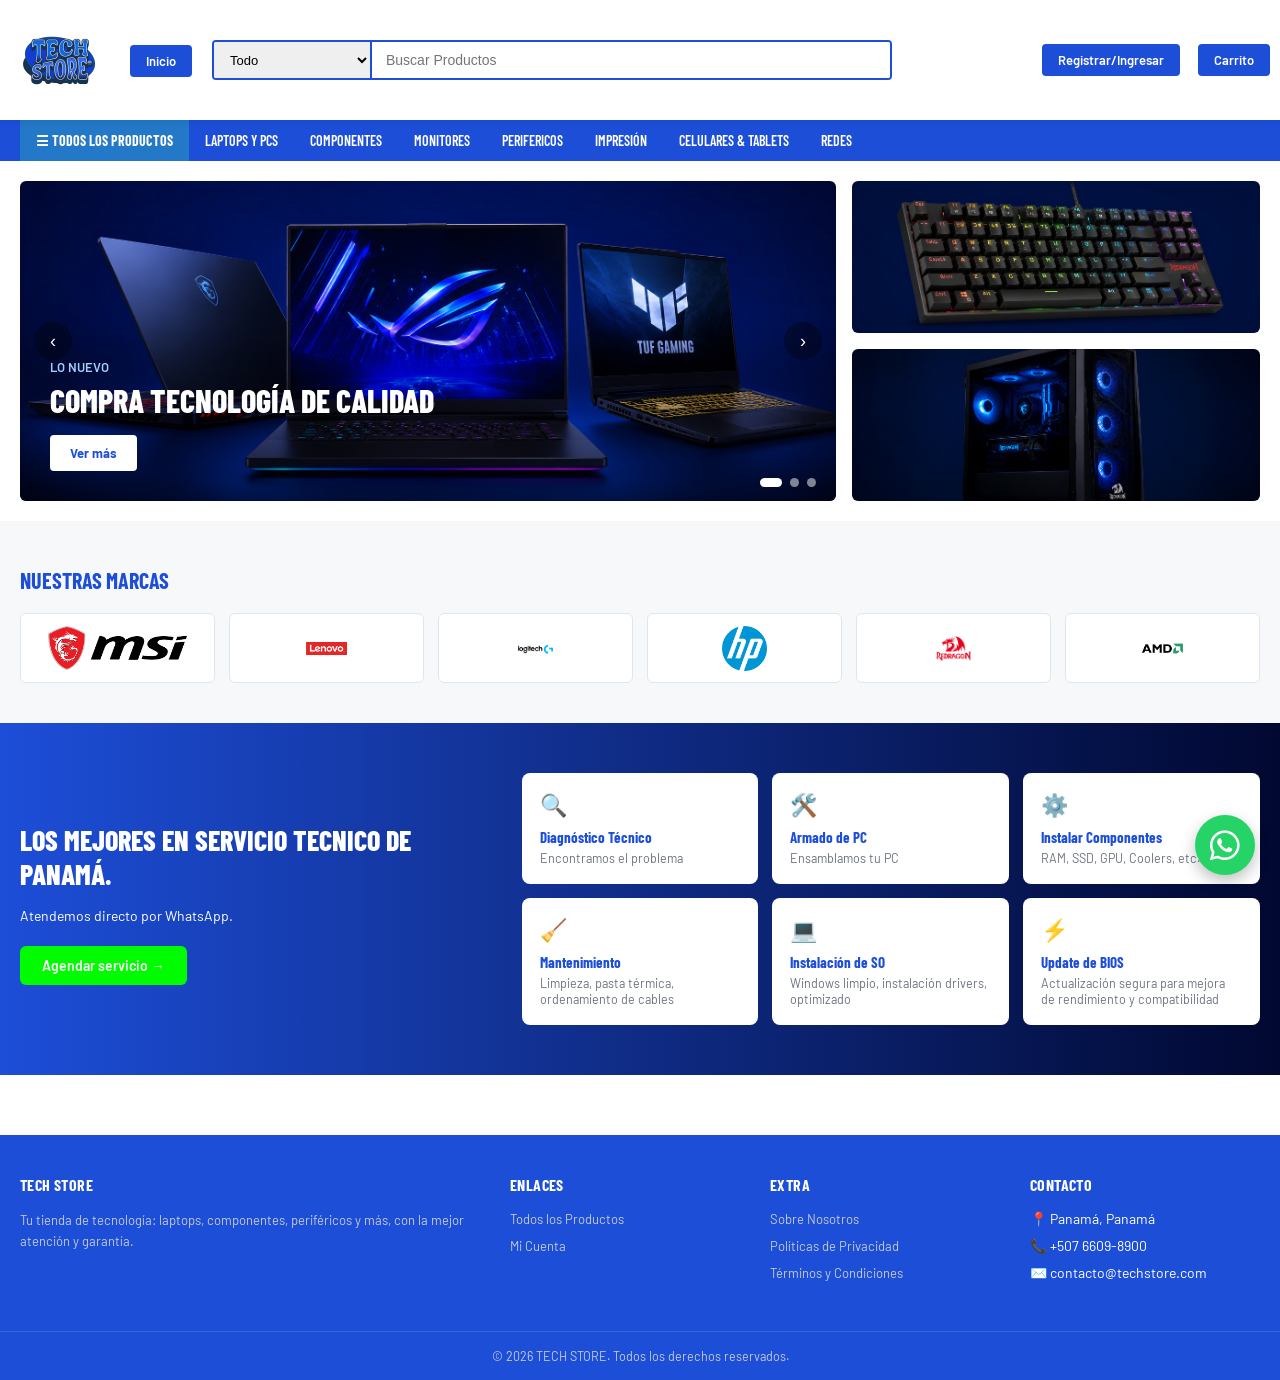
<file: index.html>
<!DOCTYPE html>
<html lang="es">
<head>
<meta charset="UTF-8">
<meta name="viewport" content="width=device-width, initial-scale=1.0">
<title>TECH STORE</title>
  <link rel="icon" type="image/png" href="imagenes/Blessica Bar & Resto.png">

<link href="https://fonts.googleapis.com/css2?family=Barlow+Condensed:wght@400;600;700;800&family=Barlow:wght@300;400;500;600&display=swap" rel="stylesheet">
<link rel="stylesheet" href="estilo.css">
<link rel="stylesheet" href="https://cdnjs.cloudflare.com/ajax/libs/font-awesome/6.7.2/css/all.min.css">
</head>

<body>

<!-- PARTE SUPERIOR DEL HEADER -->
<header>
  <div class="interior-encabezado">

    <div class="logo">
      <img src="imagenes/Blessica Bar & Resto.png" alt="TECH STORE">
    </div>
    <div>
      <a href="index.html" class="boton-inicio">Inicio</a>
    </div>

    <div class="barra-busqueda">
      <select id="categoria-filtro-inicio">
        <option value="">Todo</option>
        <option value="laptops">Laptops y PCs</option>
        <option value="componentes">Componentes</option>
        <option value="monitores">Monitores</option>
        <option value="perifericos">Perifericos</option>
        <option value="impresion">Impresión</option>
        <option value="celulares">Celulares & Tablets</option>
        <option value="redes">Redes</option>
      </select>
      <input type="text" id="busqueda-input-inicio" placeholder="Buscar Productos">
    </div>

    <div class="acciones-encabezado">
      <a href="usuario/usuario.html" class="boton-cuenta">Registrar/Ingresar</a>
      <a href="carrito/carrito.html" class="boton-carrito">Carrito</a>
    </div>

  </div>
</header>

<!-- BARRA DE LAS CATEGORIAS -->
<nav>
  <div class="interior-nav">
    <a href="catalogo/catalogo.html" class="todas-categorias">☰ Todos los Productos</a>
    <a href="#">Laptops y PCs</a>
    <a href="#">Componentes</a>
    <a href="#">Monitores</a>
    <a href="#">Perifericos</a>
    <a href="#">Impresión</a>
    <a href="#">Celulares & Tablets</a>
    <a href="#">Redes</a>
  </div>
</nav>

<!-- BANNER / CARRUSEL DE INICIO -->
<section class="seccion-hero">
 <div class="interior-hero">

  <div class="carrusel-hero">
    <div class="carrusel-pista">

      <div class="carrusel-diapositiva" style="background-image:url('imagenes/ChatGPT Image 12 jul 2026, 20_25_32.png')">
        <div class="texto-hero">
          <span class="etiqueta-hero">Lo nuevo</span>
          <h2>COMPRA TECNOLOGÍA DE CALIDAD</h2>
          <a href="catalogo/catalogo.html" class="boton-hero">Ver más</a>
        </div>
      </div>

      <div class="carrusel-diapositiva" style="background-image:url('imagenes/601c5dcf-be89-4524-ac07-4ed17ee5a08f.png')">
        <div class="texto-hero">
          <a href="catalogo/catalogo.html" class="boton-hero">Ver más</a>
        </div>
      </div>

       <div class="carrusel-diapositiva" style="background-image:url('imagenes/ChatGPT Image 14 jul 2026, 16_11_12.png')">
        <div class="texto-hero">
          <a href="catalogo/catalogo.html" class="boton-hero">Ver más</a>
        </div>
      </div>

    </div>

    <button class="carrusel-flecha carrusel-flecha-izq" aria-label="Anterior">‹</button>
    <button class="carrusel-flecha carrusel-flecha-der" aria-label="Siguiente">›</button>
    <div class="carrusel-puntos"></div>
  </div>

  <div class="lateral-hero">
    <div class="tarjeta-lateral lateral-1"></div>
    <div class="tarjeta-lateral lateral-2"></div>
  </div>

 </div>
</section>

<!-- MARCAS -->
<section class="seccion-marcas">
  <div class="interior-marcas">
    <h3>NUESTRAS MARCAS</h3>
    <div class="cuadricula-marcas">
      <div class="tarjeta-marca"><img src="imagenes/msi-logo-1.png" alt="MSI"></div>
      <div class="tarjeta-marca"><img src="imagenes/lenovo-logo-png_seeklogo-267847.png" alt="LENOVO"></div>
      <div class="tarjeta-marca"><img src="imagenes/logitech-logo-01.png" alt="LOGITECH"></div>
      <div class="tarjeta-marca"><img src="imagenes/HP_logo_2012.svg.webp" alt="HP"></div>
      <div class="tarjeta-marca"><img src="imagenes/redragon.png" alt="REDDRAGON"></div>
      <div class="tarjeta-marca"><img src="imagenes/amd-4-logo-png-transparent.png" alt="AMD"></div>
    </div>
  </div>
</section>

<!-- SERVICIOS -->
<section class="seccion-servicios">
  <div class="interior-servicios">

    <div class="texto-servicios">
      <h2>LOS MEJORES EN SERVICIO TECNICO DE PANAMÁ.</h2>
      <p>Atendemos directo por WhatsApp.</p>
      <a href="https://wa.me/50766088929" class="boton-servicios" target="_blank">Agendar servicio →</a>
    </div>

    <div class="cuadricula-servicios">
      <div class="tarjeta-servicio">
        <span class="icono-servicio">🔍</span>
        <h4>Diagnóstico Técnico</h4>
        <p>Encontramos el problema</p>
      </div>
      <div class="tarjeta-servicio">
        <span class="icono-servicio">🛠️</span>
        <h4>Armado de PC</h4>
        <p>Ensamblamos tu PC</p>
      </div>
      <div class="tarjeta-servicio">
        <span class="icono-servicio">⚙️</span>
        <h4>Instalar Componentes</h4>
        <p>RAM, SSD, GPU, Coolers, etc.</p>
      </div>
      <div class="tarjeta-servicio">
        <span class="icono-servicio">🧹</span>
        <h4>Mantenimiento</h4>
        <p>Limpieza, pasta térmica, ordenamiento de cables</p>
      </div>
      <div class="tarjeta-servicio">
        <span class="icono-servicio">💻</span>
        <h4>Instalación de SO</h4>
        <p>Windows limpio, instalación drivers, optimizado</p>
      </div>
      <div class="tarjeta-servicio">
        <span class="icono-servicio">⚡</span>
        <h4>Update de BIOS</h4>
        <p>Actualización segura para mejora de rendimiento y compatibilidad</p>
      </div>
    </div>
  </div>
</section>

<!-- FOOTER -->
<footer class="pie-pagina">
  <div class="interior-pie">

    <div class="columna-pie">
      <h4>TECH STORE</h4>
      <p>Tu tienda de tecnología: laptops, componentes, periféricos y más, con la mejor atención y garantía.</p>
    </div>

    <div class="columna-pie">
      <h4>Enlaces</h4>
      <ul>
        <li><a href="catalogo/catalogo.html">Todos los Productos</a></li>
        <li><a href="usuario/usuario.html">Mi Cuenta</a></li>
      </ul>
    </div>

    <div class="columna-pie">
      <h4>Extra</h4>
      <ul>
        <li><a href="info/info.html">Sobre Nosotros</a></li>
        <li><a href="info/info.html">Políticas de Privacidad</a></li>
        <li><a href="info/info.html">Términos y Condiciones</a></li>
      </ul>
    </div>

    <div class="columna-pie">
      <h4>Contacto</h4>
      <ul>
        <li>📍 Panamá, Panamá</li>
        <li>📞 +507 6609-8900</li>
        <li>✉️ contacto@techstore.com</li>
      </ul>
    </div>

  </div>

  <div class="pie-inferior">
    <p>© 2026 TECH STORE. Todos los derechos reservados.</p>
  </div>
</footer>

<!-- BOTON FLOTANTE WHATSAPP -->
<a href="https://wa.me/50766098900" class="whatsapp-flotante" target="_blank">
    <i class="fa-brands fa-whatsapp"></i>
</a>

<script src="carrusel.js"></script>
<script src="carrito/carrito.js"></script>
<script src="busqueda-inicio.js"></script>
</body>
</html>
</file>
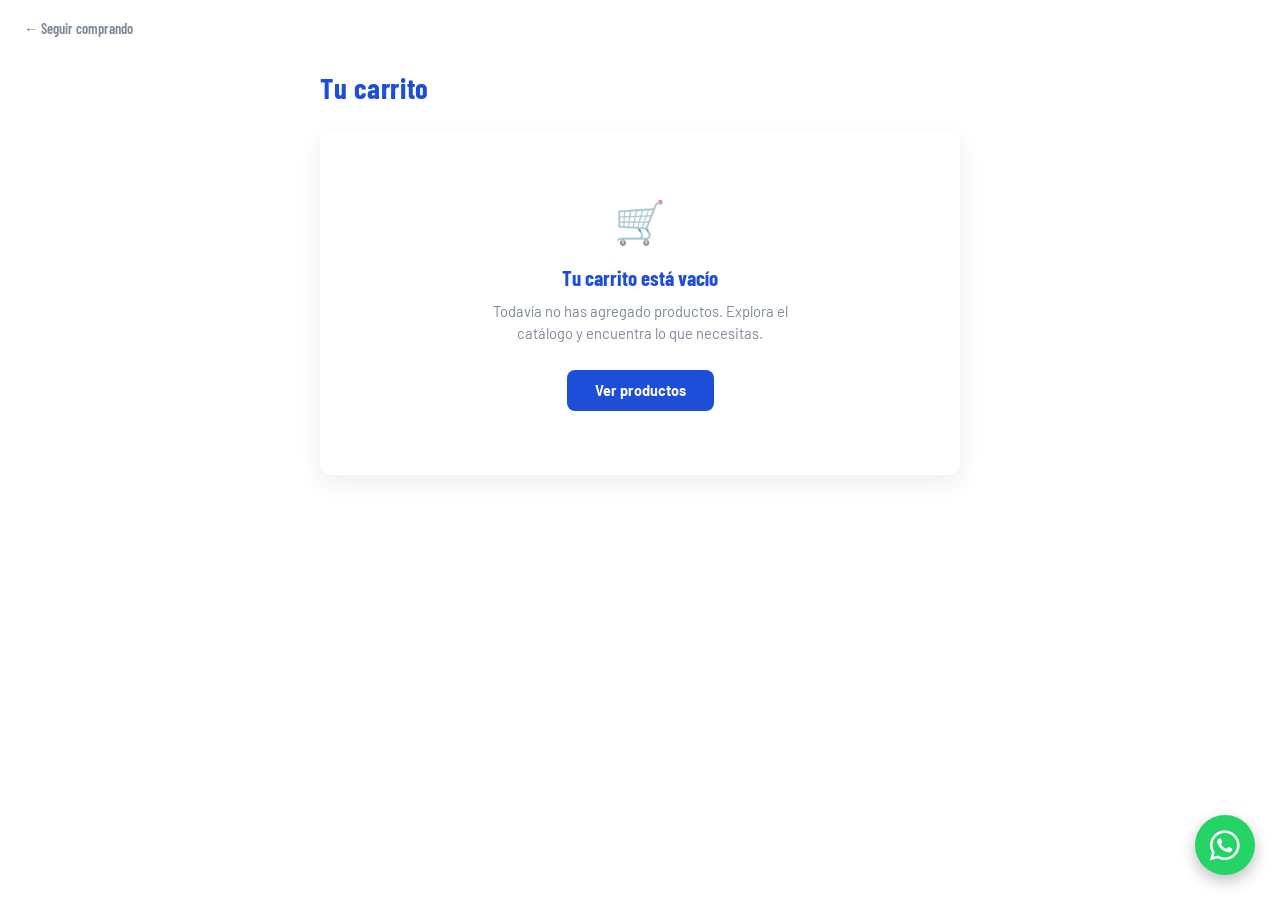
<file: carrito/carrito.html>
<!DOCTYPE html>
<html lang="es">
<head>
<meta charset="UTF-8">
<meta name="viewport" content="width=device-width, initial-scale=1.0">
<title>TECH STORE — Carrito</title>
  <link rel="icon" type="image/png" href="../imagenes/Blessica Bar & Resto.png">
<link href="https://fonts.googleapis.com/css2?family=Barlow+Condensed:wght@400;600;700;800&family=Barlow:wght@300;400;500;600&display=swap" rel="stylesheet">
<link rel="stylesheet" href="carrito.css">
<link rel="stylesheet" href="../estilo.css">
<link rel="stylesheet" href="https://cdnjs.cloudflare.com/ajax/libs/font-awesome/6.7.2/css/all.min.css">
</head>
<body>

<a href="../index.html" class="enlace-volver">← Seguir comprando</a>

<div class="contenedor">
  <h1>Tu carrito</h1>

  <div class="carrito-vacio">
    <div class="icono-vacio">🛒</div>
    <p class="titulo-vacio">Tu carrito está vacío</p>
    <p class="texto-vacio">Todavía no has agregado productos. Explora el catálogo y encuentra lo que necesitas.</p>
    <a href="../catalogo/catalogo.html" class="boton-vacio">Ver productos</a>
  </div>
</div>

<!-- BOTON FLOTANTE WHATSAPP -->
<a href="https://wa.me/50766098900" class="whatsapp-flotante" target="_blank">
    <i class="fa-brands fa-whatsapp"></i>
</a>

<script src="carrito.js"></script>
</body>
</html>
</file>
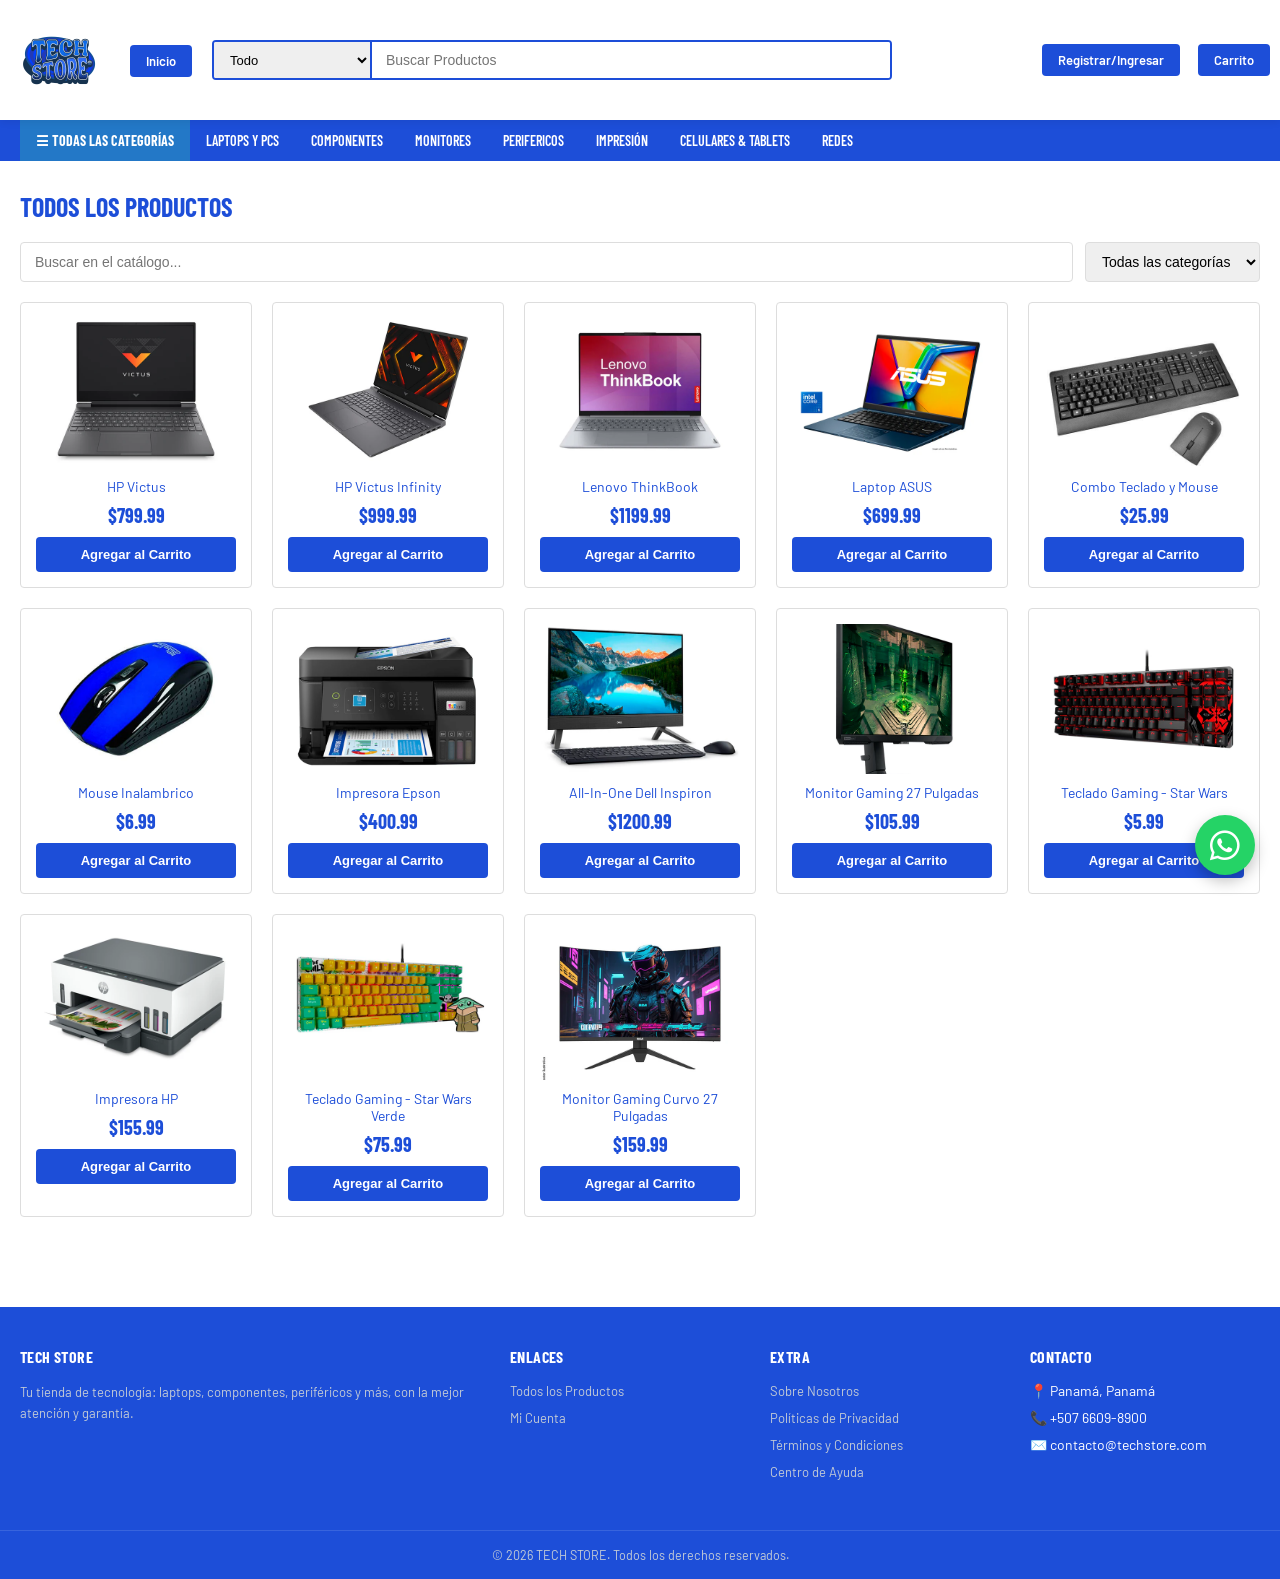
<file: catalogo/catalogo.html>
<!DOCTYPE html>
<html lang="es">
<head>
<meta charset="UTF-8">
<meta name="viewport" content="width=device-width, initial-scale=1.0">
<title>Todos los Productos - TECH STORE</title>
  <link rel="icon" type="image/png" href="../imagenes/Blessica Bar & Resto.png">
<link href="https://fonts.googleapis.com/css2?family=Barlow+Condensed:wght@400;600;700;800&family=Barlow:wght@300;400;500;600&display=swap" rel="stylesheet">
<link rel="stylesheet" href="../estilo.css">
<link rel="stylesheet" href="catalogo.css">
<link rel="stylesheet" href="https://cdnjs.cloudflare.com/ajax/libs/font-awesome/6.7.2/css/all.min.css">
</head>
<body>

<header>
  <div class="interior-encabezado">
    <div class="logo">
      <img src="../imagenes/Blessica Bar & Resto.png" alt="TECH STORE">
    </div>
    <div>
      <a href="../index.html" class="boton-inicio">Inicio</a>
    </div>
    <div class="barra-busqueda">
      <select id="categoria-filtro-catalogo">
        <option value="">Todo</option>
        <option value="laptops">Laptops y PCs</option>
        <option value="componentes">Componentes</option>
        <option value="monitores">Monitores</option>
        <option value="perifericos">Perifericos</option>
        <option value="impresion">Impresión</option>
        <option value="celulares">Celulares & Tablets</option>
        <option value="redes">Redes</option>
      </select>
      <input type="text" id="busqueda-input-catalogo" placeholder="Buscar Productos">
    </div>
    <div class="acciones-encabezado">
      <a href="../usuario/usuario.html" class="boton-cuenta">Registrar/Ingresar</a>
      <a href="../carrito/carrito.html" class="boton-carrito">Carrito</a>
    </div>
  </div>
</header>

<nav>
  <div class="interior-nav">
    <a href="catalogo.html" class="todas-categorias activo">☰ Todas las Categorías</a>
    <a href="#">Laptops y PCs</a>
    <a href="#">Componentes</a>
    <a href="#">Monitores</a>
    <a href="#">Perifericos</a>
    <a href="#">Impresión</a>
    <a href="#">Celulares & Tablets</a>
    <a href="#">Redes</a>
  </div>
</nav>

<main class="catalogo">
  <h1>Todos los Productos</h1>

  <div class="barra-filtro">
    <input type="text" id="busqueda-catalogo" placeholder="Buscar en el catálogo...">
    <select id="categoria-catalogo">
      <option value="">Todas las categorías</option>
      <option value="laptops">Laptops y PCs</option>
      <option value="componentes">Componentes</option>
      <option value="monitores">Monitores</option>
      <option value="perifericos">Perifericos</option>
      <option value="impresion">Impresión</option>
      <option value="celulares">Celulares & Tablets</option>
      <option value="redes">Redes</option>
    </select>
  </div>

  <div class="cuadricula-productos">

    <div class="tarjeta-producto" data-id="1" data-categoria="laptops">
      <div class="imagen-producto"><img src="../imagenes/PS0009563_1_554x554.webp" alt="HP Victus"></div>
      <p class="nombre-producto">HP Victus</p>
      <p class="precio-producto">$799.99</p>
      <button>Agregar al Carrito</button>
    </div>

    <div class="tarjeta-producto" data-id="2" data-categoria="laptops">
      <div class="imagen-producto"><img src="../imagenes/PS0017066_3_554x554.webp" alt="HP Victus Infinity"></div>
      <p class="nombre-producto">HP Victus Infinity</p>
      <p class="precio-producto">$999.99</p>
      <button>Agregar al Carrito</button>
    </div>

    <div class="tarjeta-producto" data-id="3" data-categoria="laptops">
      <div class="imagen-producto"><img src="../imagenes/PS0016649_3_554x554.webp" alt="Lenovo ThinkBook"></div>
      <p class="nombre-producto">Lenovo ThinkBook</p>
      <p class="precio-producto">$1199.99</p>
      <button>Agregar al Carrito</button>
    </div>

    <div class="tarjeta-producto" data-id="4" data-categoria="laptops">
      <div class="imagen-producto"><img src="../imagenes/PS0017655_7_554x554.webp" alt="Laptop ASUS"></div>
      <p class="nombre-producto">Laptop ASUS</p>
      <p class="precio-producto">$699.99</p>
      <button>Agregar al Carrito</button>
    </div>

    <div class="tarjeta-producto" data-id="5" data-categoria="perifericos">
      <div class="imagen-producto"><img src="../imagenes/MIGPS0015258_1_500x500.jpg" alt="Combo Teclado y Mouse"></div>
      <p class="nombre-producto">Combo Teclado y Mouse</p>
      <p class="precio-producto">$25.99</p>
      <button>Agregar al Carrito</button>
    </div>

    <div class="tarjeta-producto" data-id="6" data-categoria="perifericos">
      <div class="imagen-producto"><img src="../imagenes/MIGPS0015231_1_554x554.webp" alt="Mouse Inalambrico"></div>
      <p class="nombre-producto">Mouse Inalambrico</p>
      <p class="precio-producto">$6.99</p>
      <button>Agregar al Carrito</button>
    </div>

    <div class="tarjeta-producto" data-id="7" data-categoria="impresion">
      <div class="imagen-producto"><img src="../imagenes/PS0008896_0_554x554.webp" alt="Impresora Epson"></div>
      <p class="nombre-producto">Impresora Epson</p>
      <p class="precio-producto">$400.99</p>
      <button>Agregar al Carrito</button>
    </div>

    <div class="tarjeta-producto" data-id="8" data-categoria="laptops">
      <div class="imagen-producto"><img src="../imagenes/PS0014063_0_554x554.webp" alt="All-In-One Dell Inspiron"></div>
      <p class="nombre-producto">All-In-One Dell Inspiron</p>
      <p class="precio-producto">$1200.99</p>
      <button>Agregar al Carrito</button>
    </div>

    <div class="tarjeta-producto" data-id="9" data-categoria="monitores">
      <div class="imagen-producto"><img src="../imagenes/PS0012689_2_554x554.webp" alt="Monitor Gaming 27 Pulgadas"></div>
      <p class="nombre-producto">Monitor Gaming 27 Pulgadas</p>
      <p class="precio-producto">$105.99</p>
      <button>Agregar al Carrito</button>
    </div>

    <div class="tarjeta-producto" data-id="10" data-categoria="perifericos">
      <div class="imagen-producto"><img src="../imagenes/PS0014165_0_500x500.webp" alt="Teclado Gaming Star Wars"></div>
      <p class="nombre-producto">Teclado Gaming - Star Wars</p>
      <p class="precio-producto">$5.99</p>
      <button>Agregar al Carrito</button>
    </div>

    <div class="tarjeta-producto" data-id="11" data-categoria="impresion">
      <div class="imagen-producto"><img src="../imagenes/PS0006226_9_500x500.webp" alt="Impresora HP"></div>
      <p class="nombre-producto">Impresora HP</p>
      <p class="precio-producto">$155.99</p>
      <button>Agregar al Carrito</button>
    </div>

    <div class="tarjeta-producto" data-id="12" data-categoria="perifericos">
      <div class="imagen-producto"><img src="../imagenes/PS0014158_0_500x500.webp" alt="Teclado Gaming Star Wars Verde"></div>
      <p class="nombre-producto">Teclado Gaming - Star Wars Verde</p>
      <p class="precio-producto">$75.99</p>
      <button>Agregar al Carrito</button>
    </div>

    <div class="tarjeta-producto" data-id="13" data-categoria="monitores">
      <div class="imagen-producto"><img src="../imagenes/PS0015108_0_554x554.webp" alt="Monitor Gaming Curvo 27 Pulgadas"></div>
      <p class="nombre-producto">Monitor Gaming Curvo 27 Pulgadas</p>
      <p class="precio-producto">$159.99</p>
      <button>Agregar al Carrito</button>
    </div>

  </div>
</main>

<footer class="pie-pagina">
  <div class="interior-pie">
    <div class="columna-pie">
      <h4>TECH STORE</h4>
      <p>Tu tienda de tecnología: laptops, componentes, periféricos y más, con la mejor atención y garantía.</p>
    </div>
    <div class="columna-pie">
      <h4>Enlaces</h4>
      <ul>
        <li><a href="catalogo.html">Todos los Productos</a></li>
        <li><a href="../usuario/usuario.html">Mi Cuenta</a></li>
      </ul>
    </div>
    <div class="columna-pie">
      <h4>Extra</h4>
      <ul>
        <li><a href="#">Sobre Nosotros</a></li>
        <li><a href="#">Políticas de Privacidad</a></li>
        <li><a href="#">Términos y Condiciones</a></li>
        <li><a href="#">Centro de Ayuda</a></li>
      </ul>
    </div>
    <div class="columna-pie">
      <h4>Contacto</h4>
      <ul>
        <li>📍 Panamá, Panamá</li>
        <li>📞 +507 6609-8900</li>
        <li>✉️ contacto@techstore.com</li>
      </ul>
    </div>
  </div>
  <div class="pie-inferior">
    <p>© 2026 TECH STORE. Todos los derechos reservados.</p>
  </div>
</footer>

<!-- BOTON FLOTANTE WHATSAPP -->
<a href="https://wa.me/50766098900" class="whatsapp-flotante" target="_blank">
    <i class="fa-brands fa-whatsapp"></i>
</a>

<script src="../carrito/carrito.js"></script>
<script src="zoom.js"></script>
<script src="filtro.js"></script>
<script src="../busqueda-inicio.js"></script>
</body>
</html>
</file>
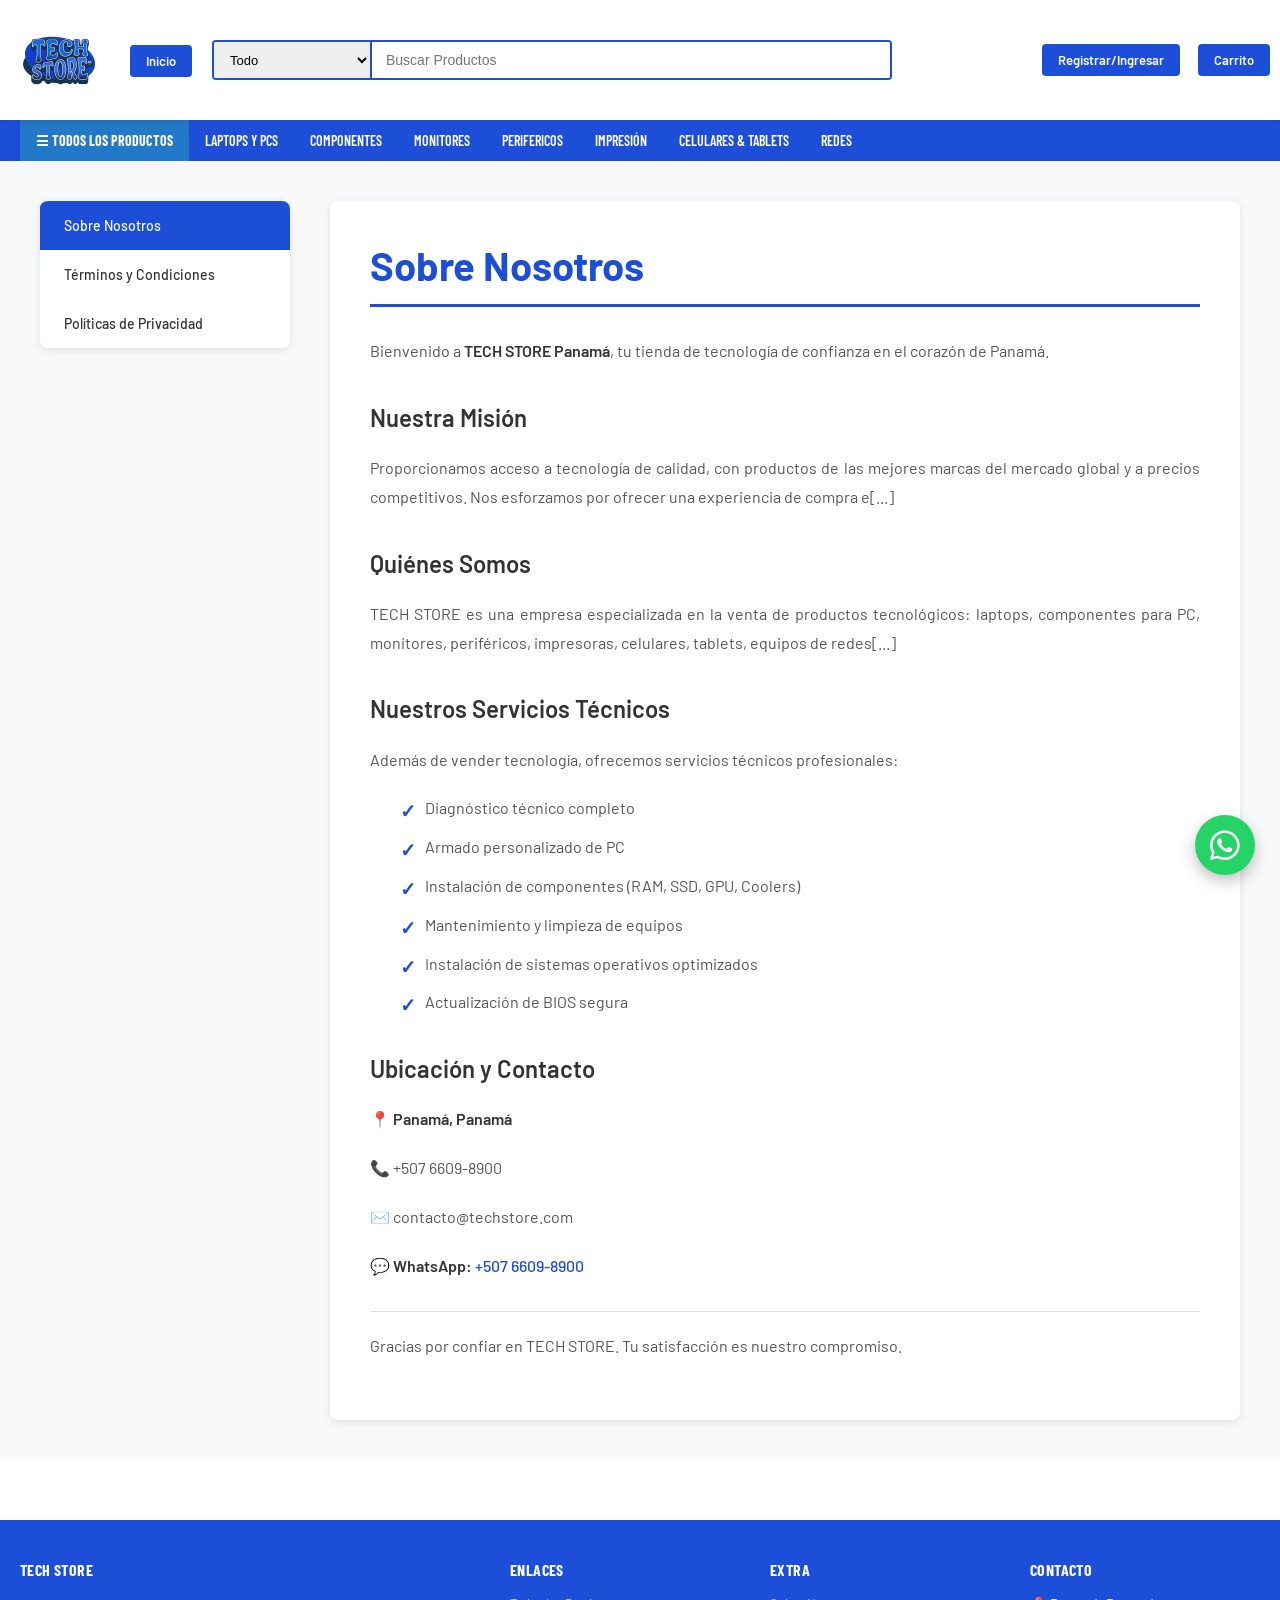
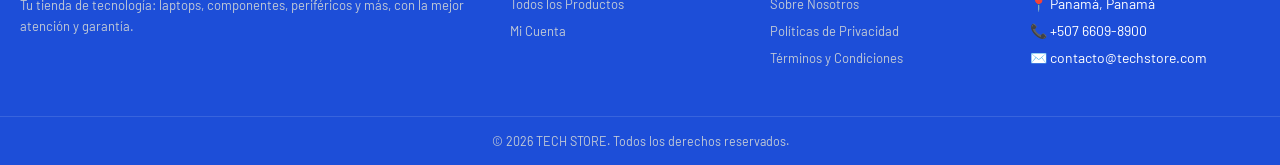
<file: info/info.html>
<!DOCTYPE html>
<html lang="es">
<head>
<meta charset="UTF-8">
<meta name="viewport" content="width=device-width, initial-scale=1.0">
<title>Información - TECH STORE</title>
  <link rel="icon" type="image/png" href="../imagenes/Blessica Bar & Resto.png">
<link href="https://fonts.googleapis.com/css2?family=Barlow+Condensed:wght@400;600;700;800&family=Barlow:wght@300;400;500;600&display=swap" rel="stylesheet">
<link rel="stylesheet" href="../estilo.css">
<link rel="stylesheet" href="info.css">
<link rel="stylesheet" href="https://cdnjs.cloudflare.com/ajax/libs/font-awesome/6.7.2/css/all.min.css">
</head>
<body>

<header>
  <div class="interior-encabezado">
    <div class="logo">
      <img src="../imagenes/Blessica Bar & Resto.png" alt="TECH STORE">
    </div>
    <div>
      <a href="../index.html" class="boton-inicio">Inicio</a>
    </div>
    <div class="barra-busqueda">
      <select id="categoria-filtro-inicio">
        <option value="">Todo</option>
        <option value="laptops">Laptops y PCs</option>
        <option value="componentes">Componentes</option>
        <option value="monitores">Monitores</option>
        <option value="perifericos">Perifericos</option>
        <option value="impresion">Impresión</option>
        <option value="celulares">Celulares & Tablets</option>
        <option value="redes">Redes</option>
      </select>
      <input type="text" id="busqueda-input-inicio" placeholder="Buscar Productos">
    </div>
    <div class="acciones-encabezado">
      <a href="../usuario/usuario.html" class="boton-cuenta">Registrar/Ingresar</a>
      <a href="../carrito/carrito.html" class="boton-carrito">Carrito</a>
    </div>
  </div>
</header>

<nav>
  <div class="interior-nav">
    <a href="../catalogo/catalogo.html" class="todas-categorias">☰ Todos los Productos</a>
    <a href="#">Laptops y PCs</a>
    <a href="#">Componentes</a>
    <a href="#">Monitores</a>
    <a href="#">Perifericos</a>
    <a href="#">Impresión</a>
    <a href="#">Celulares & Tablets</a>
    <a href="#">Redes</a>
  </div>
</nav>

<main class="pagina-info">
  <div class="interior-info">

    <!-- MENU DE NAVEGACION -->
    <aside class="menu-lateral">
      <nav class="nav-info">
        <a href="#sobre-nosotros" class="enlace-info activo">Sobre Nosotros</a>
        <a href="#terminos-condiciones" class="enlace-info">Términos y Condiciones</a>
        <a href="#politicas-privacidad" class="enlace-info">Políticas de Privacidad</a>
      </nav>
    </aside>

    <!-- CONTENIDO PRINCIPAL -->
    <section class="contenido-info">

      <!-- SOBRE NOSOTROS -->
      <article id="sobre-nosotros" class="seccion-info activa">
        <h1>Sobre Nosotros</h1>
        <div class="contenido-articulo">
          <p>Bienvenido a <strong>TECH STORE Panamá</strong>, tu tienda de tecnología de confianza en el corazón de Panamá.</p>
          
          <h3>Nuestra Misión</h3>
          <p>Proporcionamos acceso a tecnología de calidad, con productos de las mejores marcas del mercado global y a precios competitivos. Nos esforzamos por ofrecer una experiencia de compra e[...]

          <h3>Quiénes Somos</h3>
          <p>TECH STORE es una empresa especializada en la venta de productos tecnológicos: laptops, componentes para PC, monitores, periféricos, impresoras, celulares, tablets, equipos de redes[...]

          <h3>Nuestros Servicios Técnicos</h3>
          <p>Además de vender tecnología, ofrecemos servicios técnicos profesionales:</p>
          <ul>
            <li>Diagnóstico técnico completo</li>
            <li>Armado personalizado de PC</li>
            <li>Instalación de componentes (RAM, SSD, GPU, Coolers)</li>
            <li>Mantenimiento y limpieza de equipos</li>
            <li>Instalación de sistemas operativos optimizados</li>
            <li>Actualización de BIOS segura</li>
          </ul>

          <h3>Ubicación y Contacto</h3>
          <p><strong>📍 Panamá, Panamá</strong></p>
          <p><strong>📞</strong> +507 6609-8900</p>
          <p><strong>✉️</strong> contacto@techstore.com</p>
          <p><strong>💬 WhatsApp:</strong> <a href="https://wa.me/50766098900" target="_blank">+507 6609-8900</a></p>

          <p style="margin-top: 30px; padding-top: 20px; border-top: 1px solid #ddd;">Gracias por confiar en TECH STORE. Tu satisfacción es nuestro compromiso.</p>
        </div>
      </article>

      <!-- TERMINOS Y CONDICIONES -->
      <article id="terminos-condiciones" class="seccion-info">
        <h1>Términos y Condiciones</h1>
        <div class="contenido-articulo">
          <p>Última actualización: Julio 2026</p>

          <h3>1. Aceptación de Términos</h3>
          <p>Al acceder y utilizar este sitio web, aceptas estar legalmente vinculado por estos términos y condiciones. Si no estás de acuerdo con alguna parte de estos términos, no debes usar[...]

          <h3>2. Uso de la Plataforma</h3>
          <p>Utilizarás este sitio web únicamente para propósitos legales y de manera que no infrinja los derechos de otros ni restrinja su uso y disfrute. La conducta prohibida incluye:</p>
          <ul>
            <li>Acosar o provocar angustia o inconvenientes a cualquier persona</li>
            <li>Transmitir obscenidades u objetos ofensivos</li>
            <li>Interrumpir el flujo normal del diálogo dentro de TECH STORE</li>
            <li>Actividades relacionadas con delitos cibernéticos</li>
          </ul>

          <h3>3. Productos y Precios</h3>
          <p>Nos esforzamos por proporcionar información precisa sobre nuestros productos. Sin embargo, no garantizamos que todas las descripciones, precios o disponibilidad sean exactas, comple[...]

          <h3>4. Política de Compras</h3>
          <p>Todas las compras realizadas a través de TECH STORE están sujetas a aceptación y confirmación. Nos reservamos el derecho de rechazar o cancelar cualquier pedido. Los productos es[...]

          <h3>5. Entrega y Devoluciones</h3>
          <p>La entrega se realiza según los tiempos especificados en el carrito. Los productos pueden ser devueltos dentro de 14 días después de la compra, siempre que estén en perfecto esta[...]

          <h3>6. Responsabilidad Limitada</h3>
          <p>TECH STORE no será responsable por daños indirectos, incidentales, especiales, consecuentes o punitivos derivados del uso de este sitio o los productos comprados.</p>

          <h3>7. Cambios en los Términos</h3>
          <p>TECH STORE se reserva el derecho de modificar estos términos en cualquier momento. Los cambios serán efectivos inmediatamente después de su publicación en el sitio.</p>
        </div>
      </article>

      <!-- POLITICAS DE PRIVACIDAD -->
      <article id="politicas-privacidad" class="seccion-info">
        <h1>Políticas de Privacidad</h1>
        <div class="contenido-articulo">
          <p>Última actualización: Julio 2026</p>

          <h3>1. Introducción</h3>
          <p>En TECH STORE, respetamos tu privacidad y estamos comprometidos a proteger tus datos personales. Esta política de privacidad explica cómo recopilamos, utilizamos y protegemos tu in[...]

          <h3>2. Información que Recopilamos</h3>
          <p>Recopilamos información que proporcionas voluntariamente al:</p>
          <ul>
            <li>Crear una cuenta de usuario</li>
            <li>Realizar una compra</li>
            <li>Suscribirse a nuestro newsletter</li>
            <li>Contactarnos a través del formulario de contacto</li>
          </ul>

          <p><strong>Información que recopilamos automáticamente:</strong></p>
          <ul>
            <li>Dirección IP</li>
            <li>Tipo de navegador y dispositivo</li>
            <li>Páginas visitadas y tiempo en el sitio</li>
            <li>Cookies y tecnologías similares</li>
          </ul>

          <h3>3. Uso de la Información</h3>
          <p>Utilizamos tu información para:</p>
          <ul>
            <li>Procesar tus pedidos y entregas</li>
            <li>Mejorar nuestros productos y servicios</li>
            <li>Enviar actualizaciones sobre tu pedido</li>
            <li>Responder a tus consultas</li>
            <li>Prevenir fraude y abuso</li>
          </ul>

          <h3>4. Protección de Datos</h3>
          <p>Implementamos medidas de seguridad técnicas, administrativas y físicas para proteger tus datos personales contra acceso no autorizado, alteración, divulgación o destrucción.</p>

          <h3>5. Compartir Información</h3>
          <p>No compartimos tu información personal con terceros, excepto cuando es necesario para:</p>
          <ul>
            <li>Procesar pagos (procesadores de pago autorizados)</li>
            <li>Entregar tus pedidos (proveedores logísticos)</li>
            <li>Cumplir con requisitos legales</li>
          </ul>

          <h3>6. Cookies</h3>
          <p>Utilizamos cookies para mejorar tu experiencia en nuestro sitio. Puedes controlar el uso de cookies a través de la configuración de tu navegador. Sin embargo, desactivar las cookie[...]

          <h3>7. Tus Derechos</h3>
          <p>Tienes derecho a:</p>
          <ul>
            <li>Acceder a tus datos personales</li>
            <li>Corregir información incorrecta</li>
            <li>Solicitar la eliminación de tus datos</li>
            <li>Oponerte al procesamiento de tus datos</li>
          </ul>

          <h3>8. Contacto</h3>
          <p>Si tienes preguntas sobre esta política de privacidad o deseas ejercer tus derechos, contáctanos:</p>
          <p><strong>📧 Email:</strong> contacto@techstore.com</p>
          <p><strong>📞 Teléfono:</strong> +507 6609-8900</p>

          <h3>9. Cambios en la Política</h3>
          <p>TECH STORE puede actualizar esta política de privacidad en cualquier momento. Te notificaremos sobre cambios significativos mediante correo electrónico o un aviso destacado en nues[...]
        </div>
      </article>

    </section>

  </div>
</main>

<footer class="pie-pagina">
  <div class="interior-pie">
    <div class="columna-pie">
      <h4>TECH STORE</h4>
      <p>Tu tienda de tecnología: laptops, componentes, periféricos y más, con la mejor atención y garantía.</p>
    </div>
    <div class="columna-pie">
      <h4>Enlaces</h4>
      <ul>
        <li><a href="../catalogo/catalogo.html">Todos los Productos</a></li>
        <li><a href="../usuario/usuario.html">Mi Cuenta</a></li>
      </ul>
    </div>
    <div class="columna-pie">
      <h4>Extra</h4>
      <ul>
        <li><a href="info.html">Sobre Nosotros</a></li>
        <li><a href="info.html">Políticas de Privacidad</a></li>
        <li><a href="info.html">Términos y Condiciones</a></li>
      </ul>
    </div>
    <div class="columna-pie">
      <h4>Contacto</h4>
      <ul>
        <li>📍 Panamá, Panamá</li>
        <li>📞 +507 6609-8900</li>
        <li>✉️ contacto@techstore.com</li>
      </ul>
    </div>
  </div>
  <div class="pie-inferior">
    <p>© 2026 TECH STORE. Todos los derechos reservados.</p>
  </div>
</footer>

<!-- BOTON FLOTANTE WHATSAPP -->
<a href="https://wa.me/50766098900" class="whatsapp-flotante" target="_blank">
    <i class="fa-brands fa-whatsapp"></i>
</a>

<script src="../carrusel.js"></script>
<script src="../carrito/carrito.js"></script>
<script src="../busqueda-inicio.js"></script>
<script src="info.js"></script>
</body>
</html>
</file>
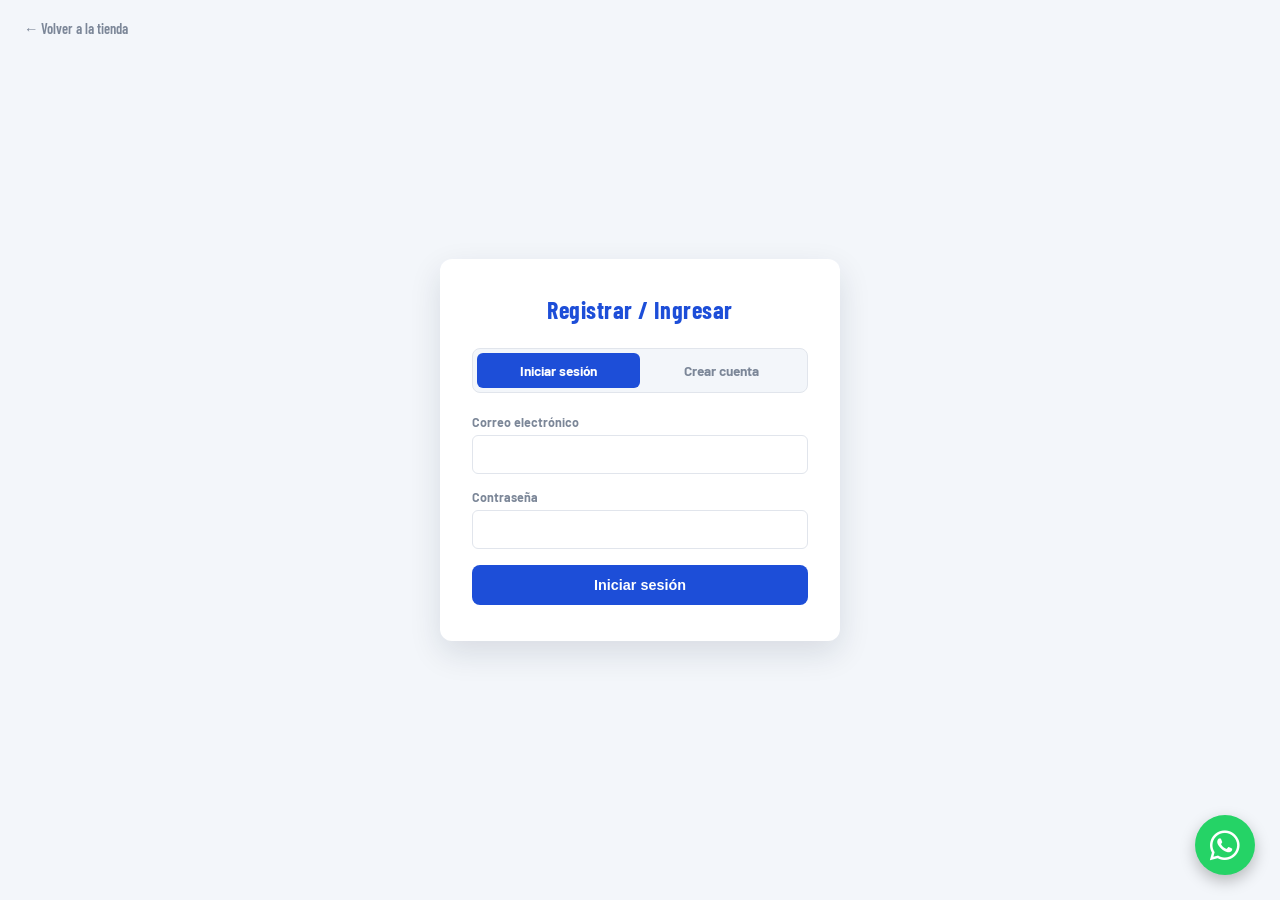
<file: usuario/usuario.html>
<!DOCTYPE html>
<html lang="es">
<head>
<meta charset="UTF-8">
<meta name="viewport" content="width=device-width, initial-scale=1.0">
<title>TECH STORE — Registrar / Ingresar</title>
  <link rel="icon" type="image/png" href="../imagenes/Blessica Bar & Resto.png">
<link href="https://fonts.googleapis.com/css2?family=Barlow+Condensed:wght@400;600;700;800&family=Barlow:wght@300;400;500;600&display=swap" rel="stylesheet">
<link rel="stylesheet" href="../estilo.css">
<link rel="stylesheet" href="usuario.css">
<link rel="stylesheet" href="https://cdnjs.cloudflare.com/ajax/libs/font-awesome/6.7.2/css/all.min.css">
</head>
<body>

<a href="../index.html" class="enlace-volver">← Volver a la tienda</a>

<div class="tarjeta">
  <input class="oculto" type="radio" name="vista" id="ingresar" checked>
  <input class="oculto" type="radio" name="vista" id="registrar">

  <h1>Registrar / Ingresar</h1>

  <nav class="pestanas">
    <label for="ingresar">Iniciar sesión</label>
    <label for="registrar">Crear cuenta</label>
  </nav>

  <div class="paneles">

    <div class="panel panel-ingreso">
      <div class="campo">
        <label for="correo-ingreso">Correo electrónico</label>
        <input type="email" id="correo-ingreso">
      </div>
      <div class="campo">
        <label for="clave-ingreso">Contraseña</label>
        <input type="password" id="clave-ingreso">
      </div>
      <button type="button">Iniciar sesión</button>
    </div>

    <div class="panel panel-registro">
      <div class="campo">
        <label for="nombre-registro">Nombre completo</label>
        <input type="text" id="nombre-registro">
      </div>
      <div class="campo">
        <label for="correo-registro">Correo electrónico</label>
        <input type="email" id="correo-registro">
      </div>
      <div class="campo">
        <label for="clave-registro">Contraseña</label>
        <input type="password" id="clave-registro">
      </div>
      <button type="button">Crear cuenta</button>
    </div>

  </div>
</div>

<!-- BOTON FLOTANTE WHATSAPP -->
<a href="https://wa.me/50766098900" class="whatsapp-flotante" target="_blank">
    <i class="fa-brands fa-whatsapp"></i>
</a>

</body>
</html>
</file>
<file: estilo.css>
:root{
    --color-fondo:#ffffff;
    --color-fondo-header:#ffffff;
    --color-primario:#1D4ED8;
    --color-nav:#1D4ED8;
    --color-boton-hover:#2378c7;
}

*{
    margin:0;
    padding:0;
    box-sizing:border-box;
}

body{
    font-family:'Barlow',sans-serif;
    background:var(--color-fondo);
    color:#ffffff;
    font-size:14px;
}

a{
    text-decoration:none;
    color:inherit;
}

header{
    background:var(--color-fondo-header);
    padding:10px 0;
    position:sticky;
    top:0;
    z-index:100;
    box-shadow:0 2px 8px rgba(0,0,0,.07);
}

.interior-encabezado{
    max-width:1280px;
    margin:0 auto;
    padding:0 10px;
    display:flex;
    align-items:center;
    gap:20px;
}

.logo{
    min-width:100px;
}

.logo img{
    width:100px;
    height:100px;
    display:block;
}

.barra-busqueda{
    flex:1;
    display:flex;
    border:2px solid var(--color-primario);
    border-radius:4px;
    overflow:hidden;
    max-width:680px;
}

.barra-busqueda select{
    border:none;
    border-right:2px solid var(--color-primario);
    padding:0 12px;
    font-size:13px;
    outline:none;
    cursor:pointer;
}

.barra-busqueda input{
    flex:1;
    border:none;
    padding:10px 14px;
    font-size:14px;
    outline:none;
}

.barra-busqueda button{
    border:none;
    background:var(--color-primario);
    color:#ffffff;
    padding:0 18px;
    cursor:pointer;
    font-size:16px;
}

.acciones-encabezado{
    display:flex;
    align-items:center;
    gap:18px;
    margin-left:auto;
}

.boton-cuenta,
.boton-carrito,
.boton-inicio{
    background:var(--color-primario);
    color:white;
    padding:8px 16px;
    border-radius:4px;
    font-size:13px;
    font-weight:600;
    cursor:pointer;
}

nav{
    background:var(--color-nav);
}

.interior-nav{
    max-width:1280px;
    margin:0 auto;
    padding:0 20px;
    display:flex;
    align-items:center;
}

.interior-nav a{
    color:#ffffff;
    font-family:'Barlow Condensed',sans-serif;
    font-size:14px;
    font-weight:600;
    text-transform:uppercase;
    padding:12px 16px;
    display:block;
    transition:.2s;
}

.interior-nav a:hover,
.interior-nav a.activo{
    background:var(--color-boton-hover);
    color:#ffffff;
}

.interior-nav .todas-categorias{
    background:var(--color-boton-hover);
    color:#ffffff;
    font-weight:700;
}


/* ===== HERO / CARRUSEL ===== */

.seccion-hero{
    max-width:1280px;
    margin:0 auto;
    padding:20px;
}

.interior-hero{
    display:grid;
    grid-template-columns:2fr 1fr;
    gap:16px;
}

.carrusel-hero{
    position:relative;
    border-radius:6px;
    min-height:320px;
    overflow:hidden;
}

.carrusel-pista{
    display:flex;
    height:100%;
    min-height:320px;
    transition:transform .6s ease;
}

.carrusel-diapositiva{
    position:relative;
    flex:0 0 100%;
    min-height:320px;
    background-size:cover;
    background-position:center;
    display:flex;
    align-items:flex-end;
    padding:30px;
}

.carrusel-diapositiva::before{
    content:"";
    position:absolute;
    inset:0;
    background:linear-gradient(0deg, rgba(0,0,0,.55) 0%, rgba(0,0,0,0) 55%);
}

.texto-hero{
    position:relative;
    z-index:2;
}

.etiqueta-hero{
    display:block;
    color:#9fd0ff;
    font-size:13px;
    font-weight:600;
    text-transform:uppercase;
    margin-bottom:6px;
}

.texto-hero h2{
    font-family:'Barlow Condensed',sans-serif;
    font-weight:800;
    font-size:32px;
    color:#ffffff;
    margin-bottom:16px;
}

.boton-hero{
    display:inline-block;
    background:#ffffff;
    color:var(--color-primario);
    padding:10px 20px;
    border-radius:4px;
    font-size:13px;
    font-weight:700;
}

.carrusel-flecha{
    position:absolute;
    top:50%;
    transform:translateY(-50%);
    width:38px;
    height:38px;
    border:none;
    border-radius:50%;
    background:rgba(0,0,0,.35);
    color:#ffffff;
    font-size:18px;
    cursor:pointer;
    z-index:3;
    display:flex;
    align-items:center;
    justify-content:center;
    transition:.2s;
}

.carrusel-flecha:hover{
    background:rgba(0,0,0,.6);
}

.carrusel-flecha-izq{ left:14px; }
.carrusel-flecha-der{ right:14px; }

.carrusel-puntos{
    position:absolute;
    bottom:14px;
    right:20px;
    display:flex;
    gap:8px;
    z-index:3;
}

.carrusel-punto{
    width:9px;
    height:9px;
    border-radius:50%;
    background:rgba(255,255,255,.5);
    border:none;
    cursor:pointer;
    padding:0;
    transition:.2s;
}

.carrusel-punto.activo{
    background:#ffffff;
    width:22px;
    border-radius:5px;
}

.lateral-hero{
    display:flex;
    flex-direction:column;
    gap:16px;
}

.tarjeta-lateral{
    border-radius:6px;
    flex:1;
    min-height:150px;
    background-size:cover;
    background-position:center;
}

.lateral-1{
    background-image:url('imagenes/ChatGPT Image 12 jul 2026, 20_22_47.png');
}

.lateral-2{
    background-image:url('imagenes/14 jul 2026, 16_07_28.png');
}

@media (max-width:860px){
    .interior-hero{ grid-template-columns:1fr; }
}


/* ===== MARCAS ===== */
.seccion-marcas{
    background:#f7f8fa;
    padding:40px 0;
}

.interior-marcas{
    max-width:1280px;
    margin:0 auto;
    padding:0 20px;
}

.interior-marcas h3{
    font-family:'Barlow Condensed',sans-serif;
    font-weight:700;
    font-size:22px;
    color:var(--color-primario);
    margin:6px 0 20px;
}

.cuadricula-marcas{
    display:grid;
    grid-template-columns:repeat(6,1fr);
    gap:14px;
    justify-content:center;
}

.tarjeta-marca{
    background:#ffffff;
    border:1px solid #E1E5EC;
    border-radius:6px;
    height:70px;
    display:flex;
    align-items:center;
    justify-content:center;
    padding:8px;
}

.tarjeta-marca img{
    max-width:80%;
    max-height:45px;
    object-fit:contain;
}

@media (max-width:860px){
    .cuadricula-marcas{ grid-template-columns:repeat(4,1fr); }
}


/* ===== SERVICIOS ===== */
.seccion-servicios{
    background:linear-gradient(90deg,#1D4ED8,#010831);
    padding:50px 0;
}

.interior-servicios{
    max-width:1280px;
    margin:0 auto;
    padding:0 20px;
    display:grid;
    grid-template-columns:1fr 1.6fr;
    gap:40px;
    align-items:center;
}

.texto-servicios h2{
    font-family:'Barlow Condensed',sans-serif;
    font-weight:800;
    font-size:28px;
    color:#ffffff;
    margin:10px 0 14px;
}

.texto-servicios p{
    font-size:14px;
    color:#ffffff;
    margin-bottom:20px;
    line-height:1.5;
}

.boton-servicios{
    display:inline-block;
    background:#01fc01;
    color:#ffffff;
    padding:11px 22px;
    border-radius:6px;
    font-size:14px;
    font-weight:600;
}

.cuadricula-servicios{
    display:grid;
    grid-template-columns:repeat(3,1fr);
    gap:14px;
}

.tarjeta-servicio{
    background:#ffffff;
    border-radius:8px;
    padding:18px;
}

.icono-servicio{
    display:block;
    font-size:22px;
    margin-bottom:10px;
}

.tarjeta-servicio h4{
    font-family:'Barlow Condensed',sans-serif;
    font-weight:700;
    font-size:15px;
    color:var(--color-primario);
    margin-bottom:4px;
}

.tarjeta-servicio p{
    font-size:12.5px;
    color:#6b7280;
}

@media (max-width:860px){
    .interior-servicios{ grid-template-columns:1fr; }
    .cuadricula-servicios{ grid-template-columns:1fr 1fr; }
}


/* ===== FOOTER ===== */
.pie-pagina{
    background:var(--color-primario);
    color:#ffffff;
    margin-top:60px;
}

.interior-pie{
    max-width:1280px;
    margin:0 auto;
    padding:40px 20px;
    display:grid;
    grid-template-columns:2fr 1fr 1fr 1fr;
    gap:30px;
}

.columna-pie h4{
    font-family:'Barlow Condensed',sans-serif;
    font-weight:700;
    font-size:16px;
    text-transform:uppercase;
    letter-spacing:.4px;
    margin-bottom:16px;
    color:#ffffff;
}

.columna-pie p{
    font-size:13px;
    line-height:1.6;
    color:#c3cbd6;
}

.columna-pie ul{
    list-style:none;
}

.columna-pie ul li{
    margin-bottom:10px;
}

.columna-pie ul li a{
    font-size:13px;
    color:#c3cbd6;
}

.columna-pie ul li a:hover{
    color:var(--color-boton-hover);
}

.pie-inferior{
    border-top:1px solid rgba(255,255,255,.12);
    padding:16px 20px;
    text-align:center;
}

.pie-inferior p{
    font-size:12.5px;
    color:#c3cbd6;
}

@media (max-width:860px){
    .interior-pie{ grid-template-columns:1fr 1fr; }
}


/* ===== WHATSAPP FLOTANTE ===== */
.whatsapp-flotante{
    position:fixed;
    bottom:25px;
    right:25px;
    width:60px;
    height:60px;
    background:#25D366;
    border-radius:50%;
    display:flex;
    align-items:center;
    justify-content:center;
    box-shadow:0 6px 15px rgba(0,0,0,.25);
    z-index:9999;
    transition:transform .3s ease;
}

.whatsapp-flotante:hover{
    transform:scale(1.1);
}

.whatsapp-flotante i{
    color:#fff;
    font-size:34px;
}
</file>
<file: carrito/carrito.css>
:root{
  --azul-marino: #1D4ED8;
  --azul: #2E7EC9;
  --fondo: #F3F6FA;
  --blanco: #FFFFFF;
  --tinta: #1B2436;
  --tenue: #7C8798;
  --linea: #E1E5EC;
}

*{ box-sizing: border-box; }
body{
  margin:0;
  min-height:100vh;
  background: var(--fondo);
  font-family: 'Barlow', Arial, sans-serif;
  color: var(--tinta);
  padding: 70px 24px 60px;
}
.enlace-volver{
  position:fixed;
  top: 20px;
  left: 24px;
  font-family: 'Barlow Condensed', sans-serif;
  font-weight: 600;
  font-size: 0.9rem;
  color: var(--tenue);
  text-decoration:none;
}
.enlace-volver:hover{ color: var(--azul); text-decoration: underline; }

.contenedor{
  max-width: 640px;
  margin: 0 auto;
}

h1{
  font-family: 'Barlow Condensed', sans-serif;
  font-weight: 700;
  font-size: 1.8rem;
  letter-spacing: 0.02em;
  color: var(--azul-marino);
  margin: 0 0 26px 0;
}

/* ===== ESTADO VACÍO ===== */
.carrito-vacio{
  background: var(--blanco);
  border-radius: 12px;
  box-shadow: 0 8px 24px rgba(19,34,58,0.08);
  padding: 64px 32px;
  text-align:center;
}

.icono-vacio{
  font-size: 2.6rem;
  margin-bottom: 18px;
  opacity: 0.7;
}

.titulo-vacio{
  font-family: 'Barlow Condensed', sans-serif;
  font-weight: 700;
  font-size: 1.3rem;
  color: var(--azul-marino);
  margin: 0 0 10px 0;
}

.texto-vacio{
  font-size: 0.92rem;
  color: var(--tenue);
  max-width: 340px;
  margin: 0 auto 26px auto;
  line-height: 1.5;
}

.boton-vacio{
  display:inline-block;
  padding: 12px 28px;
  background: var(--azul-marino);
  color:#fff;
  border-radius: 8px;
  font-size: 0.9rem;
  font-weight: bold;
  text-decoration: none;
}
.boton-vacio:hover{ background: var(--azul); }

/* ===== ESTADO CON PRODUCTOS ===== */
.carrito-lleno{ display:block; }

.items-carrito{ display:flex; flex-direction:column; gap:16px; margin-bottom:24px; }

.item-carrito{
  background: var(--blanco);
  border-radius: 10px;
  box-shadow: 0 4px 14px rgba(19,34,58,0.06);
  padding: 14px;
  display:grid;
  grid-template-columns: 70px 1fr auto auto auto;
  gap:14px;
  align-items:center;
}

.item-carrito img{ width:70px; height:70px; object-fit:cover; border-radius:8px; }

.detalles-item h3{ font-size:0.95rem; margin-bottom:4px; }
.precio-item{ color: var(--tenue); font-size:0.85rem; }

.cantidad-item{ display:flex; align-items:center; gap:6px; }
.cantidad-item button{
  width:26px; height:26px; border:1px solid var(--linea); background:#fff;
  border-radius:6px; cursor:pointer; font-weight:bold;
}
.cantidad-item input{ width:40px; text-align:center; border:1px solid var(--linea); border-radius:6px; padding:4px; }

.subtotal-item{ font-weight:700; color: var(--azul-marino); }

.boton-eliminar{ background:none; border:none; cursor:pointer; font-size:1rem; }

.resumen-carrito{
  background: var(--blanco);
  border-radius: 12px;
  box-shadow: 0 8px 24px rgba(19,34,58,0.08);
  padding: 24px;
}

.fila-resumen{ display:flex; justify-content:space-between; font-size:0.9rem; margin-bottom:10px; color: var(--tenue); }
.fila-resumen.total{ font-size:1.1rem; font-weight:700; color: var(--tinta); border-top:1px solid var(--linea); padding-top:12px; margin-top:6px; }

.boton-pagar{
  width:100%; padding:12px 0; margin-top:14px;
  background: var(--azul-marino); color:#fff; border:none; border-radius:8px;
  font-weight:bold; cursor:pointer;
}
.boton-pagar:hover{ background: var(--azul); }

.boton-continuar{
  display:block; text-align:center; margin-top:10px;
  color: var(--azul); font-weight:600; font-size:0.85rem;
}
</file>
<file: catalogo/catalogo.css>
.catalogo{
    max-width:1280px;
    margin:0 auto;
    padding:30px 20px;
}

.catalogo h1{
    font-family:'Barlow Condensed',sans-serif;
    font-size:26px;
    font-weight:700;
    text-transform:uppercase;
    color:var(--color-primario);
    margin-bottom:20px;
}

.barra-filtro{
    display:flex;
    gap:12px;
    margin-bottom:20px;
}

.barra-filtro input{
    flex:1;
    padding:10px 14px;
    border:1px solid #ddd;
    border-radius:4px;
    font-size:14px;
}

.barra-filtro select{
    padding:10px 12px;
    border:1px solid #ddd;
    border-radius:4px;
    font-size:14px;
}

.cuadricula-productos{
    display:grid;
    grid-template-columns:repeat(auto-fill,minmax(220px,1fr));
    gap:20px;
}

.tarjeta-producto{
    border:1px solid #ddd;
    border-radius:4px;
    padding:15px;
    text-align:center;
    background:#ffffff;
}

.imagen-producto{
    background:#f0f0f0;
    height:150px;
    display:flex;
    align-items:center;
    justify-content:center;
    color:#999;
    margin-bottom:10px;
    border-radius:4px;
    overflow:hidden;
}

.imagen-producto img{
    width:100%;
    height:100%;
    object-fit:cover;
    display:block;
    transition:transform .3s ease;
}

.nombre-producto{
    font-size:14px;
    color:var(--color-primario);
    margin-bottom:8px;
}

.precio-producto{
    font-family:'Barlow Condensed',sans-serif;
    font-weight:700;
    font-size:20px;
    color:var(--color-primario);
    margin-bottom:10px;
}

.tarjeta-producto button{
    width:100%;
    background:var(--color-primario);
    color:#ffffff;
    border:none;
    padding:10px;
    border-radius:4px;
    font-size:13px;
    font-weight:600;
    cursor:pointer;
}

.tarjeta-producto button:hover{
    background:var(--color-boton-hover);
}

.sin-resultados{
    grid-column:1/-1;
    text-align:center;
    color:#6b7280;
    padding:40px 0;
    font-size:14px;
}
</file>
<file: info/info.css>
/* ESTILOS PARA LA PÁGINA DE INFORMACIÓN */

.pagina-info {
  min-height: calc(100vh - 400px);
  padding: 40px 20px;
  background-color: #f8f9fa;
}

.interior-info {
  max-width: 1200px;
  margin: 0 auto;
  display: grid;
  grid-template-columns: 250px 1fr;
  gap: 40px;
}

/* MENU LATERAL */
.menu-lateral {
  position: sticky;
  top: 100px;
  height: fit-content;
}

.nav-info {
  display: flex;
  flex-direction: column;
  gap: 0;
  background-color: white;
  border-radius: 8px;
  overflow: hidden;
  box-shadow: 0 2px 8px rgba(0, 0, 0, 0.1);
}

.enlace-info {
  padding: 16px 20px;
  text-decoration: none;
  color: #333;
  font-weight: 500;
  border-left: 4px solid transparent;
  transition: all 0.3s ease;
  background-color: white;
}

.enlace-info:hover {
  background-color: #f0f0f0;
  color: #1D4ED8;
  border-left-color: #1D4ED8;
}

.enlace-info.activo {
  background-color: #1D4ED8;
  color: white;
  border-left-color: #1D4ED8;
}

/* CONTENIDO PRINCIPAL */
.contenido-info {
  background-color: white;
  padding: 40px;
  border-radius: 8px;
  box-shadow: 0 2px 8px rgba(0, 0, 0, 0.1);
}

.seccion-info {
  display: none;
  animation: fadeIn 0.3s ease-in-out;
}

.seccion-info.activa {
  display: block;
}

@keyframes fadeIn {
  from {
    opacity: 0;
    transform: translateY(10px);
  }
  to {
    opacity: 1;
    transform: translateY(0);
  }
}

.seccion-info h1 {
  color: #1D4ED8;
  font-size: 2.5rem;
  margin-bottom: 30px;
  padding-bottom: 15px;
  border-bottom: 3px solid #1D4ED8;
}

.contenido-articulo {
  line-height: 1.8;
  color: #555;
  font-size: 1rem;
}

.contenido-articulo p {
  margin-bottom: 20px;
  text-align: justify;
}

.contenido-articulo h3 {
  color: #333;
  font-size: 1.5rem;
  margin-top: 30px;
  margin-bottom: 15px;
  font-weight: 600;
}

.contenido-articulo ul {
  margin-left: 30px;
  margin-bottom: 20px;
  list-style: none;
}

.contenido-articulo ul li {
  padding-left: 25px;
  margin-bottom: 10px;
  position: relative;
}

.contenido-articulo ul li:before {
  content: "✓";
  position: absolute;
  left: 0;
  color: #1D4ED8;
  font-weight: bold;
  font-size: 1.2rem;
}

.contenido-articulo strong {
  color: #333;
  font-weight: 600;
}

.contenido-articulo a {
  color: #1D4ED8;
  text-decoration: none;
  font-weight: 500;
  transition: all 0.3s ease;
}

.contenido-articulo a:hover {
  text-decoration: underline;
  color: #1D4ED8;
}

/* RESPONSIVE */
@media (max-width: 768px) {
  .interior-info {
    grid-template-columns: 1fr;
    gap: 20px;
  }

  .menu-lateral {
    position: static;
  }

  .nav-info {
    display: grid;
    grid-template-columns: repeat(3, 1fr);
    gap: 10px;
  }

  .enlace-info {
    text-align: center;
    padding: 12px 10px;
    font-size: 0.9rem;
    border-left: none;
    border-bottom: 3px solid transparent;
  }

  .enlace-info:hover {
    border-left: none;
    border-bottom-color: #1D4ED8;
  }

  .enlace-info.activo {
    border-left: none;
    border-bottom-color: #1D4ED8;
  }

  .contenido-info {
    padding: 20px;
  }

  .seccion-info h1 {
    font-size: 1.8rem;
    margin-bottom: 20px;
  }

  .contenido-articulo h3 {
    font-size: 1.2rem;
  }
}

@media (max-width: 480px) {
  .pagina-info {
    padding: 20px 15px;
  }

  .interior-info {
    gap: 15px;
  }

  .nav-info {
    grid-template-columns: 1fr;
  }

  .enlace-info {
    text-align: left;
    border-bottom: 3px solid transparent;
  }

  .contenido-info {
    padding: 15px;
  }

  .seccion-info h1 {
    font-size: 1.5rem;
  }

  .contenido-articulo {
    font-size: 0.95rem;
  }

  .contenido-articulo h3 {
    font-size: 1.1rem;
  }

  .contenido-articulo ul {
    margin-left: 20px;
  }

  .contenido-articulo ul li {
    padding-left: 20px;
  }
}
</file>
<file: usuario/usuario.css>
:root{
  --azul-marino: #1D4ED8;
  --azul: #2E7EC9;
  --fondo: #F3F6FA;
  --blanco: #FFFFFF;
  --tinta: #1B2436;
  --tenue: #7C8798;
  --linea: #E1E5EC;
}
*{ box-sizing: border-box; }
body{
  margin:0;
  min-height:100vh;
  display:flex;
  align-items:center;
  justify-content:center;
  background: var(--fondo);
  font-family: 'Barlow', Arial, sans-serif;
  color: var(--tinta);
}
.enlace-volver{
  position:fixed;
  top: 20px;
  left: 24px;
  font-family: 'Barlow Condensed', sans-serif;
  font-weight: 600;
  font-size: 0.9rem;
  color: var(--tenue);
  text-decoration:none;
}
.enlace-volver:hover{ color: var(--azul); text-decoration: underline; }
.tarjeta{
  width:100%;
  max-width: 400px;
  background: var(--blanco);
  border-radius: 12px;
  box-shadow: 0 12px 32px rgba(19,34,58,0.12);
  padding: 36px 32px;
}
h1{
  text-align:center;
  font-family: 'Barlow Condensed', sans-serif;
  font-weight: 700;
  font-size: 1.5rem;
  letter-spacing: 0.02em;
  margin: 0 0 24px 0;
  color: var(--azul-marino);
}
.pestanas{
  display:flex;
  border: 1px solid var(--linea);
  border-radius: 8px;
  padding: 4px;
  margin-bottom: 22px;
  background: var(--fondo);
}
.pestanas label{
  flex:1;
  text-align:center;
  padding: 9px 0;
  font-size: 0.85rem;
  font-weight: bold;
  color: var(--tenue);
  border-radius: 6px;
  cursor:pointer;
}
.oculto{ position:absolute; opacity:0; pointer-events:none; }
#ingresar:checked ~ .pestanas label[for="ingresar"],
#registrar:checked ~ .pestanas label[for="registrar"]{
  background: var(--azul-marino);
  color:#fff;
}

.panel{ display:none; }
#ingresar:checked ~ .paneles .panel-ingreso{ display:block; }
#registrar:checked ~ .paneles .panel-registro{ display:block; }

.campo{ margin-bottom: 16px; }
.campo label{
  display:block;
  font-size: 0.78rem;
  font-weight: bold;
  color: var(--tenue);
  margin-bottom: 6px;
}
.campo input{
  width:100%;
  padding: 10px 12px;
  border: 1px solid var(--linea);
  border-radius: 6px;
  font-size: 0.95rem;
}
.campo input:focus{
  outline: none;
  border-color: var(--azul);
  box-shadow: 0 0 0 3px rgba(46,126,201,0.15);
}
a{
  color: var(--azul);
  text-decoration: none;
  font-weight: bold;
  cursor:pointer;
}
a:hover{ text-decoration: underline; }
button{
  width:100%;
  padding: 12px 0;
  background: var(--azul-marino);
  color:#fff;
  border:none;
  border-radius: 8px;
  font-size: 0.9rem;
  font-weight: bold;
  cursor:pointer;
}
button:hover{ background: var(--azul); }
</file>
